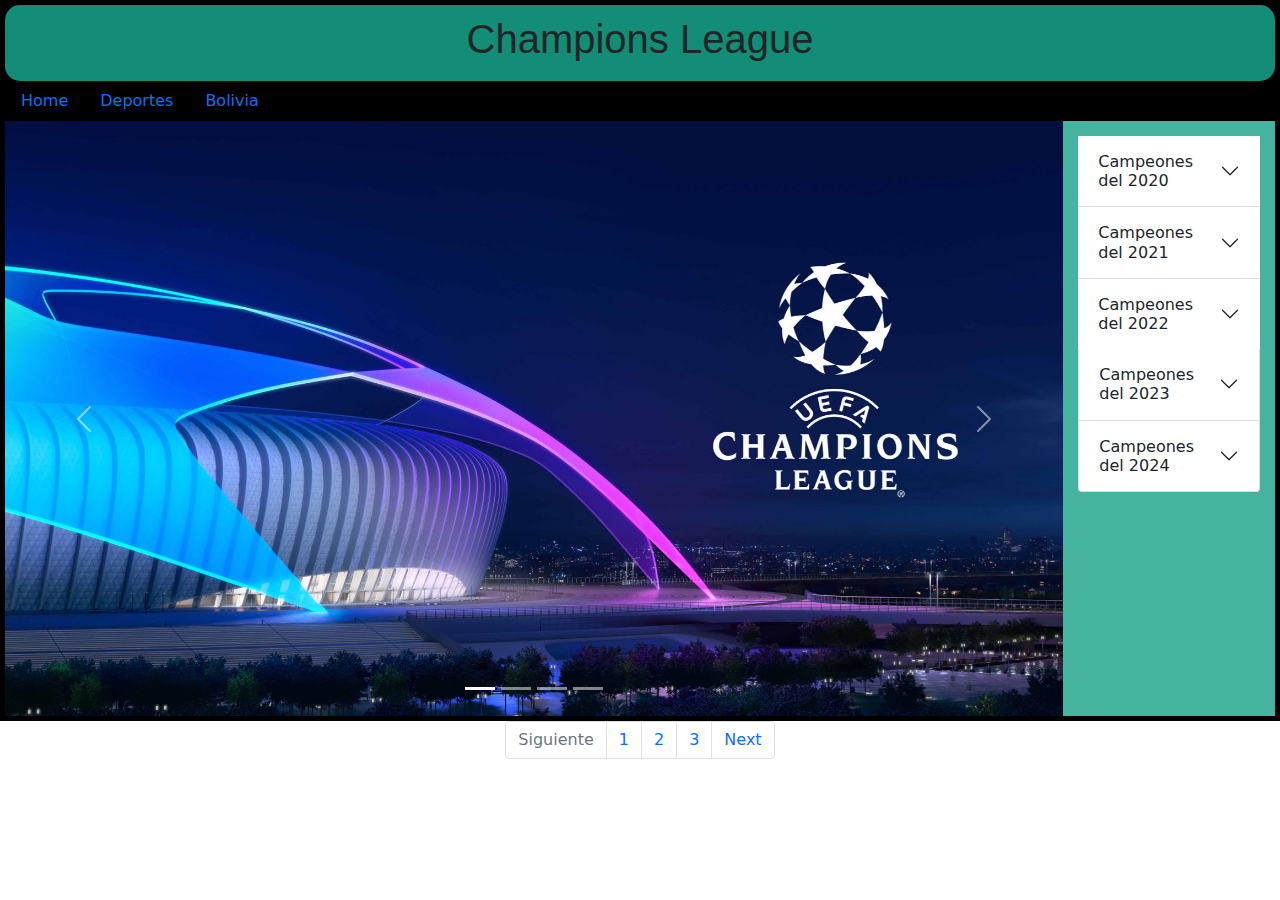
<file: index.html>
<!DOCTYPE html>
<html>
<head>
	<meta charset="utf-8">
	<meta name="viewport" content="width=device-width, initial-scale=1">
	<link rel="stylesheet" href="estilos/estilo.css">
	<link rel="stylesheet" href="css/bootstrap.min.css">
	<script src="js/bootstrap.bundle.min.js"></script>
	<title>index</title>
</head>
<body>
	<div class="contenedor">

		<div class="header">
			<h1>Champions League</h1>
			
		</div>
		<div class="nav">
			<ul class="nav justify-content-center">
                <li class="nav-item">
                  <a class="nav-link active" aria-current="page" href="index.html">Home</a>
                </li>
                <li class="nav-item">
                  <a class="nav-link" href="paginas/Deportes.html">Deportes</a>
                </li>
                <li class="nav-item">
                  <a class="nav-link" href="paginas/Bolivia.html">Bolivia</a>
                </li>
		</div>
		<div class="contenido">
			<div id="carouselExampleIndicators" class="carousel slide" data-bs-ride="carousel">
        <div class="carousel-indicators">
           <button type="button" data-bs-target="#carouselExampleIndicators" data-bs-slide-to="0" class="active" aria-current="true" aria-label="Slide 1"></button>
           <button type="button" data-bs-target="#carouselExampleIndicators" data-bs-slide-to="1" aria-label="Slide 2"></button>
           <button type="button" data-bs-target="#carouselExampleIndicators" data-bs-slide-to="2" aria-label="Slide 3"></button>
           <button type="button" data-bs-target="#carouselExampleIndicators" data-bs-slide-to="3" aria-label="Slide 4"></button>
        </div>
        <div class="carousel-inner">
          <div class="carousel-item active">
            <img src="img/img1.jpg" class="d-block w-100" alt="w-100">
          </div>
          <div class="carousel-item">
            <img src="img/img2.jpeg" class="d-block w-100" alt="w-100">
          </div>
          <div class="carousel-item">
            <img src="img/img3.jpg" class="d-block w-100" alt="w-100">
          </div>
          <div class="carousel-item">
            <img src="img/img4.jpg" class="d-block w-100" alt="w-100">
          </div>
        </div>
        <button class="carousel-control-prev" type="button" data-bs-target="#carouselExampleIndicators" data-bs-slide="prev">
          <span class="carousel-control-prev-icon" aria-hidden="true"></span>
          <span class="visually-hidden">Previous</span>
        </button>
        <button class="carousel-control-next" type="button" data-bs-target="#carouselExampleIndicators" data-bs-slide="next">
          <span class="carousel-control-next-icon" aria-hidden="true"></span>
          <span class="visually-hidden">Next</span>
        </button>
        </div>
			
		</div>
		<div class="ads">
      <div class="accordion accordion-flush" id="accordionFlushExample">
  <div class="accordion-item">
    <h2 class="accordion-header" id="flush-headingOne">
      <button class="accordion-button collapsed" type="button" data-bs-toggle="collapse" data-bs-target="#flush-collapseOne" aria-expanded="false" aria-controls="flush-collapseOne">
        Campeones del 2020
      </button>
    </h2>
    <div id="flush-collapseOne" class="accordion-collapse collapse" aria-labelledby="flush-headingOne" data-bs-parent="#accordionFlushExample">
      <div class="accordion-body"><strong>El campeón de la UEFA Champions League 2019-2020 fue el Bayern Múnich</strong>que venció al Paris Saint-Germain (PSG) en la final por 1-0, disputada el 23 de agosto de 2020 en el estadio Estádio da Luz, en Lisboa, Portugal. Esta edición fue especial debido a la pandemia de COVID-19, lo que provocó un formato diferente a partir de los cuartos de final, en el cual los partidos se jugaron a un solo encuentro en una sede neutral, en lugar del habitual formato de ida y vuelta.</div>
    </div>
  </div>
  <div class="accordion-item">
    <h2 class="accordion-header" id="flush-headingTwo">
      <button class="accordion-button collapsed" type="button" data-bs-toggle="collapse" data-bs-target="#flush-collapseTwo" aria-expanded="false" aria-controls="flush-collapseTwo">
        Campeones del 2021
      </button>
    </h2>
    <div id="flush-collapseTwo" class="accordion-collapse collapse" aria-labelledby="flush-headingTwo" data-bs-parent="#accordionFlushExample">
      <div class="accordion-body"><strong>El campeón de la UEFA Champions League 2020-2021 fue el Chelsea FC</strong> que derrotó al Manchester City por 1-0 en la final disputada el 29 de mayo de 2021 en el Estadio do Dragão en Oporto, Portugal. Esta final fue especialmente significativa porque fue la primera vez que el Manchester City alcanzaba una final de Champions League, mientras que para el Chelsea fue su segunda coronación tras haber ganado el torneo en 2012.</div>
    </div>
  </div>
  <div class="accordion-item">
    <h2 class="accordion-header" id="flush-headingThree">
      <button class="accordion-button collapsed" type="button" data-bs-toggle="collapse" data-bs-target="#flush-collapseThree" aria-expanded="false" aria-controls="flush-collapseThree">
        Campeones del 2022
      </button>
    </h2>
    <div id="flush-collapseThree" class="accordion-collapse collapse" aria-labelledby="flush-headingThree" data-bs-parent="#accordionFlushExample">
      <div class="accordion-body"><strong>El campeón de la UEFA Champions League 2021-2022 fue el Real Madrid</strong>que venció al Liverpool por 1-0 en la final disputada el 28 de mayo de 2022 en el Stade de France, en París, Francia. Este triunfo marcó la 14ª Champions League en la historia del club, consolidando aún más su posición como el equipo más exitoso en la historia del torneo.</div>
    </div>
  </div>
</div>
<div class="accordion-item">
    <h2 class="accordion-header" id="flush-headingFour">
      <button class="accordion-button collapsed" type="button" data-bs-toggle="collapse" data-bs-target="#flush-collapseFour" aria-expanded="false" aria-controls="flush-collapseFour">
        Campeones del 2023
      </button>
    </h2>
    <div id="flush-collapseFour" class="accordion-collapse collapse" aria-labelledby="flush-headingFour" data-bs-parent="#accordionFlushExample">
      <div class="accordion-body"><strong>El campeón de la UEFA Champions League 2022-2023 fue el Manchester City</strong>que derrotó al Inter de Milán por 1-0 en la final disputada el 10 de junio de 2023 en el Estadio Olímpico Atatürk, en Estambul, Turquía. Con esta victoria, el Manchester City logró su primer título de Champions League, completando además un histórico triplete en la temporada, al haber ganado también la Premier League y la FA Cup.</div>
    </div>
  </div>

  <div class="accordion-item">
    <h2 class="accordion-header" id="flush-headingFive">
      <button class="accordion-button collapsed" type="button" data-bs-toggle="collapse" data-bs-target="#flush-collapseFive" aria-expanded="false" aria-controls="flush-collapseFive">
        Campeones del 2024
      </button>
    </h2>
    <div id="flush-collapseFive" class="accordion-collapse collapse" aria-labelledby="flush-headingFive" data-bs-parent="#accordionFlushExample">
      <div class="accordion-body"><strong>El Real Madrid se coronó campeón de la UEFA Champions League 2023-2024 </strong>al vencer al Borussia Dortmund por 2-0 en la final disputada en el Estadio de Wembley, Londres. Con esta victoria, el Real Madrid extendió su récord de títulos a 15 en la máxima competición europea.</div>
    </div>
  </div>
</div>    
</div>
    </div>
	<div class="footer">
		<nav aria-label="Page navigation example">
  <ul class="pagination justify-content-center">
    <li class="page-item disabled">
      <a class="page-link">Siguiente</a>
    </li>
    <li class="page-item"><a class="page-link" href="index.html">1</a></li>
    <li class="page-item"><a class="page-link" href="paginas/Deportes.html">2</a></li>
    <li class="page-item"><a class="page-link" href="paginas/Bolivia.html">3</a></li>
    <li class="page-item">
      <a class="page-link" href="#">Next</a>
    </li>
  </ul>
</nav>
			
	</div>
	

</div>
</body>
</html>
</file>
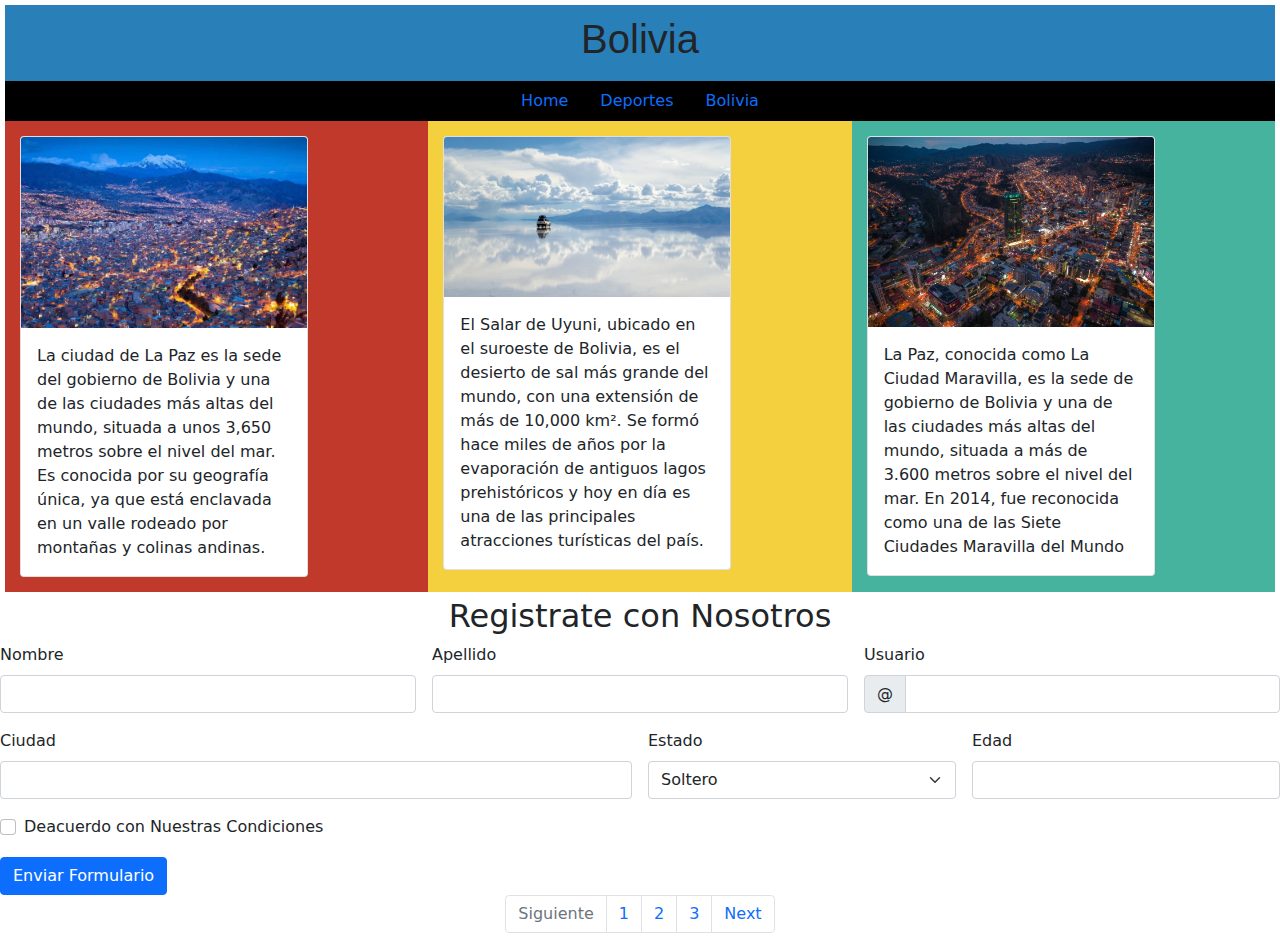
<file: paginas/Bolivia.html>
<!DOCTYPE html>
<html>
<head>
	<meta charset="utf-8">
	<meta name="viewport" content="width=device-width, initial-scale=1">
	<link rel="stylesheet" href="../estilos/stile.css">
	<link rel="stylesheet" href="../css/bootstrap.min.css">
	<script src="../js/bootstrap.bundle.min.js"></script>
	<title>Bolivia</title>
</head>
<body>
	<div class="content-1">
		<div class="cabeza">
			<h1>Bolivia</h1>
		</div>
		<div class="menu">
			<ul class="nav justify-content-center">
                <li class="nav-item">
                  <a class="nav-link active" aria-current="page" href="../index.html">Home</a>
                </li>
                <li class="nav-item">
                  <a class="nav-link" href="../paginas/Deportes.html">Deportes</a>
                </li>
                <li class="nav-item">
                  <a class="nav-link" href="../paginas/Bolivia.html">Bolivia</a>
                </li>
			
		</div>
		<div class="info">
			<div class="card" style="width: 18rem;">
               <img src="../img/Boli3.jpg" class="card-img-top" alt="w-100">
             <div class="card-body">
               <p class="card-text">La ciudad de La Paz es la sede del gobierno de Bolivia y una de las ciudades más altas del mundo, situada a unos 3,650 metros sobre el nivel del mar. Es conocida por su geografía única, ya que está enclavada en un valle rodeado por montañas y colinas andinas.</p>
             </div>
            </div>	
		</div>
		<div class="info2">
			<div class="card" style="width: 18rem;">
               <img src="../img/Boli2.jpg" class="card-img-top" alt="w-100">
             <div class="card-body">
               <p class="card-text">El Salar de Uyuni, ubicado en el suroeste de Bolivia, es el desierto de sal más grande del mundo, con una extensión de más de 10,000 km². Se formó hace miles de años por la evaporación de antiguos lagos prehistóricos y hoy en día es una de las principales atracciones turísticas del país.</p>
             </div>
            </div>	
		</div>
		<div class="info3">
			<div class="card" style="width: 18rem;">
               <img src="../img/Boli4.jpg" class="card-img-top" alt="w-100">
             <div class="card-body">
               <p class="card-text">La Paz, conocida como La Ciudad Maravilla, es la sede de gobierno de Bolivia y una de las ciudades más altas del mundo, situada a más de 3.600 metros sobre el nivel del mar. En 2014, fue reconocida como una de las Siete Ciudades Maravilla del Mundo </p>
             </div>
            </div>	
		</div>

		</div>
    <center><h2 class="Registro">Registrate con Nosotros</h2></center>
		<div class="piepag">
    <form class="row g-3">
  <div class="col-md-4">
    <label for="validationDefault01" class="form-label">Nombre</label>
    <input type="text" class="form-control" id="validationDefault01" value="" required>
  </div>
  <div class="col-md-4">
    <label for="validationDefault02" class="form-label">Apellido</label>
    <input type="text" class="form-control" id="validationDefault02" value="" required>
  </div>
  <div class="col-md-4">
    <label for="validationDefaultUsername" class="form-label">Usuario</label>
    <div class="input-group">
      <span class="input-group-text" id="inputGroupPrepend2">@</span>
      <input type="text" class="form-control" id="validationDefaultUsername"  aria-describedby="inputGroupPrepend2" required>
    </div>
  </div>
  <div class="col-md-6">
    <label for="validationDefault03" class="form-label">Ciudad</label>
    <input type="text" class="form-control" id="validationDefault03" required>
  </div>
  <div class="col-md-3">
    <label for="validationDefault04" class="form-label">Estado</label>
    <select class="form-select" id="validationDefault04" required>
      <option selected disabled value="">Soltero</option>
      <option>Casado</option>
      <option>Divorciado</option>
      <option>Comprometido</option>
    </select>
  </div>
  <div class="col-md-3">
    <label for="validationDefault05" class="form-label">Edad</label>
    <input type="text" class="form-control" id="validationDefault05" required>
  </div>
  <div class="col-12">
    <div class="form-check">
      <input class="form-check-input" type="checkbox" value="" id="invalidCheck2" required>
      <label class="form-check-label" for="invalidCheck2">
        Deacuerdo con Nuestras Condiciones
      </label>
    </div>
  </div>
  <div class="col-12">
    <button class="btn btn-primary" type="submit">Enviar Formulario</button>
  </div>
</form>
		</div>
		<div class="fot">
			<nav aria-label="Page navigation example">
  <ul class="pagination justify-content-center">
    <li class="page-item disabled">
      <a class="page-link">Siguiente</a>
    </li>
    <li class="page-item"><a class="page-link" href="../index.html">1</a></li>
    <li class="page-item"><a class="page-link" href="../paginas/Deportes.html">2</a></li>
    <li class="page-item"><a class="page-link" href="../paginas/Bolivia.html">3</a></li>
    <li class="page-item">
      <a class="page-link" href="#">Next</a>
    </li>
  </ul>
</nav>
		</div>
		
	</div>
</body>
</html>
</file>
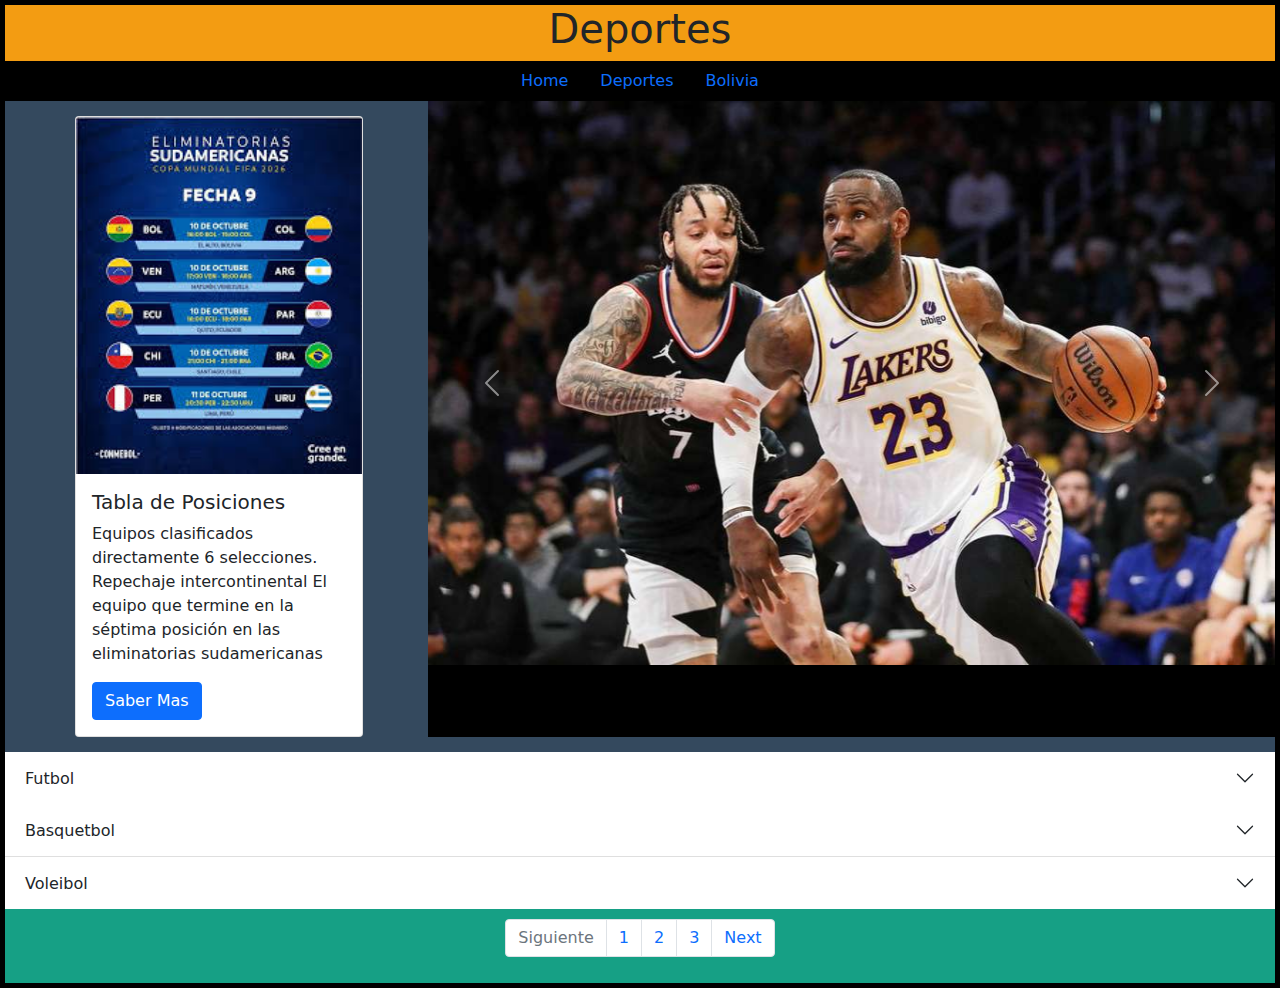
<file: paginas/Deportes.html>
<!DOCTYPE html>
<html>
<head>
	<meta charset="utf-8">
	<meta name="viewport" content="width=device-width, initial-scale=1">
	<link rel="stylesheet" href="../estilos/stilos.css">
	<link rel="stylesheet" href="../css/bootstrap.min.css">
	<script src="../js/bootstrap.bundle.min.js"></script>
	<title>Deportes</title>
</head>
<body>
	<div class="cont">
		<div class="head">
			<center><h1>Deportes</h1></center>
		</div>
		<div class="men">
			<ul class="nav justify-content-center">
                <li class="nav-item">
                  <a class="nav-link active" aria-current="page" href="../index.html">Home</a>
                </li>
                <li class="nav-item">
                  <a class="nav-link" href="../paginas/Deportes.html">Deportes</a>
                </li>
                <li class="nav-item">
                  <a class="nav-link" href="../paginas/Bolivia.html">Bolivia</a>
                </li>
			
		</div>
		<div class="inf">
			<div id="carouselExampleControls" class="carousel slide" data-bs-ride="carousel">
  <div class="carousel-inner">
    <div class="carousel-item active">
      <img src="../img/Dep1.jpeg" class="d-block w-100" alt="w-100">
    </div>
    <div class="carousel-item">
      <img src="../img/Dep2.jpg" class="d-block w-100" alt="w-100">
    </div>
    <div class="carousel-item">
      <img src="../img/Dep3.jpg" class="d-block w-100" alt="w-100">
    </div>
  </div>
  <button class="carousel-control-prev" type="button" data-bs-target="#carouselExampleControls" data-bs-slide="prev">
    <span class="carousel-control-prev-icon" aria-hidden="true"></span>
    <span class="visually-hidden">Previous</span>
  </button>
  <button class="carousel-control-next" type="button" data-bs-target="#carouselExampleControls" data-bs-slide="next">
    <span class="carousel-control-next-icon" aria-hidden="true"></span>
    <span class="visually-hidden">Next</span>
  </button>
</div>

		</div>
		<div class="card1">
		  <div class="card" style="width: 18rem;">
            <img src="../img/info1.jpeg" class="card-img-top" alt="w-100">
           <div class="card-body">
             <h5 class="card-title">Tabla de Posiciones</h5>
             <p class="card-text">Equipos clasificados directamente 6 selecciones.
              Repechaje intercontinental El equipo que termine en la séptima posición en las eliminatorias sudamericanas</p>
             <a href="https://www.google.com/search?q=tabla+de+eliminatorias+mundial+2026&oq=ta&gs_lcrp=EgZjaHJvbWUqDggCEEUYJxg7GIAEGIoFMgYIABBFGDkyBggBEEUYQDIOCAIQRRgnGDsYgAQYigUyDAgDECMYJxiABBiKBTIGCAQQRRg7MgYIBRBFGDwyBggGEEUYPTIGCAcQRRg80gEIMjc1NmowajeoAgCwAgA&sourceid=chrome&ie=UTF-8#sie=lg;/g/11t9_xctp4;2;/g/1226mn9d;st;fp;1;;;" class="btn btn-primary">Saber Mas</a>
           </div>
          </div>
			
		</div>
		<div class="card2">
			<div class="accordion accordion-flush" id="accordionFlushExample">
  <div class="accordion-item">
    <h2 class="accordion-header" id="flush-headingOne">
      <button class="accordion-button collapsed" type="button" data-bs-toggle="collapse" data-bs-target="#flush-collapseOne" aria-expanded="false" aria-controls="flush-collapseOne">
        Futbol
      </button>
    </h2>
    <div id="flush-collapseOne" class="accordion-collapse collapse" aria-labelledby="flush-headingOne" data-bs-parent="#accordionFlushExample">
      <div class="accordion-body">El fútbol es el deporte más popular a nivel mundial, jugado entre dos equipos de once jugadores cada uno en un campo rectangular con dos porterías en los extremos. El objetivo es marcar más goles que el equipo contrario, enviando el balón al interior de la portería rival sin usar las manos o los brazos, excepto el portero que puede tocar el balón dentro de su área.
    </div>
  </div>
  <div class="accordion-item">
    <h2 class="accordion-header" id="flush-headingTwo">
      <button class="accordion-button collapsed" type="button" data-bs-toggle="collapse" data-bs-target="#flush-collapseTwo" aria-expanded="false" aria-controls="flush-collapseTwo">
        Basquetbol
      </button>
    </h2>
    <div id="flush-collapseTwo" class="accordion-collapse collapse" aria-labelledby="flush-headingTwo" data-bs-parent="#accordionFlushExample">
      <div class="accordion-body">El baloncesto, o básquetbol, es un deporte de equipo en el que dos equipos de cinco jugadores cada uno compiten para anotar puntos lanzando una pelota a través de un aro ubicado a 3.05 metros de altura. Fue inventado en 1891 por James Naismith en Estados Unidos y es muy popular a nivel mundial, especialmente en ligas como la NBA.</div>
    </div>
  </div>
  <div class="accordion-item">
    <h2 class="accordion-header" id="flush-headingThree">
      <button class="accordion-button collapsed" type="button" data-bs-toggle="collapse" data-bs-target="#flush-collapseThree" aria-expanded="false" aria-controls="flush-collapseThree">
        Voleibol
      </button>
    </h2>
    <div id="flush-collapseThree" class="accordion-collapse collapse" aria-labelledby="flush-headingThree" data-bs-parent="#accordionFlushExample">
      <div class="accordion-body">El voleibol es un deporte de equipo en el que dos equipos de seis jugadores se enfrentan en una cancha dividida por una red. El objetivo es hacer que el balón toque el suelo en el campo del equipo contrario, pasando el balón por encima de la red en un máximo de tres toques por equipo.</div>
    </div>
  </div>
</div>

		</div>
		<div class="foter">
			<nav aria-label="Page navigation example">
  <ul class="pagination justify-content-center">
    <li class="page-item disabled">
      <a class="page-link">Siguiente</a>
    </li>
    <li class="page-item"><a class="page-link" href="../index.html">1</a></li>
    <li class="page-item"><a class="page-link" href="../paginas/Deportes.html">2</a></li>
    <li class="page-item"><a class="page-link" href="../paginas/Bolivia.html">3</a></li>
    <li class="page-item">
      <a class="page-link" href="#">Next</a>
    </li>
  </ul>
</nav>
			
		</div>
		


	</div>
</body>
</html>
</file>
<file: estilos/estilo.css>
.contenedor{
	padding: 5px;
	background-color: black;
	display: grid;
	grid-template-columns: 5fr 1fr;
	grid-template-areas:"header       header"
	                    "nav          nav"
	                    "contenido    ads"
	                    "footer       footer";

}
.contenedor .header{
	background-color:#138D75;
	border-radius: 15px;
	grid-area: header;
	text-align: center;
	padding: 10px;
	font-family: sans-serif;
}
.contenedor .nav{
	background-color:#000;
	grid-area: nav;
}

.contenedor .contenido{
	background-color: #45B39D;
	grid-area: contenido;
}
.contenedor .ads{
	background-color: #45B39D;
	padding: 15px;
	grid-area: ads;
}
.contenedor .footer{
	background-color:#0E6655 ;
	grid-area: footer;
	padding: 10px;

}
</file>
<file: estilos/stile.css>
.content-1{
	padding: 5px;
	background-color: white;
	display: grid;
	grid-template-columns: 1fr 1fr 1fr;
	grid-template-areas:"cabeza cabeza cabeza"
	                    "menu   menu   menu"
	                    "info   info2  info3"
	                    "piepag piepag piepag"
	                    "fot    fot    fot";

}
.content-1 .cabeza{
	background-color:#2980B9;
	grid-area: cabeza;
	text-align: center;
	padding: 10px;
	font-family: sans-serif;
}
.content-1 .menu{
	background-color:#000;
	grid-area: menu;
}

.content-1 .info{
	background-color: #C0392B ;
	grid-area:info;
	padding: 15px;
}
.content-1 .info2{
	background-color: #F4D03F;
	grid-area:info2;
	padding: 15px;
}
.content-1 .info3{
	background-color: #45B39D;
	grid-area:info3;
	padding: 15px;
}
.content-1 .piepag{
	background-color:#000 ;
	grid-area: piepag;
	padding: 15px;
}
.content-1 .fot{
	background-color:#fff;
	grid-area: fot;
}
</file>
<file: estilos/stilos.css>
.cont{
	padding: 5px;
	background-color: black;
	display: grid;
	grid-template-columns: 2fr 4fr;
	grid-template-areas:"head       head"
	                    "men        men"
	                    "card1      inf"
	                    "card2      card2"
	                    "foter       foter";

}
.cont .head{
	background-color:#F39C12;
	grid-area: head;
}
.cont .men{
	background-color: black;
	grid-area: men;
}
.cont .info{
	background-color:#34495E  ;
	grid-area: info;
}
.cont .card1{
	background-color:#34495E ;
	grid-area: card1;
	padding-left: 70px;
	padding-top: 15px;
}
.cont .card2{
	background-color:#34495E ;
	grid-area: card2;
    padding-top: 15px;
}
.cont .foter{
	background-color:#16A085 ;
	grid-area:foter;
    padding: 10px;
}
</file>
